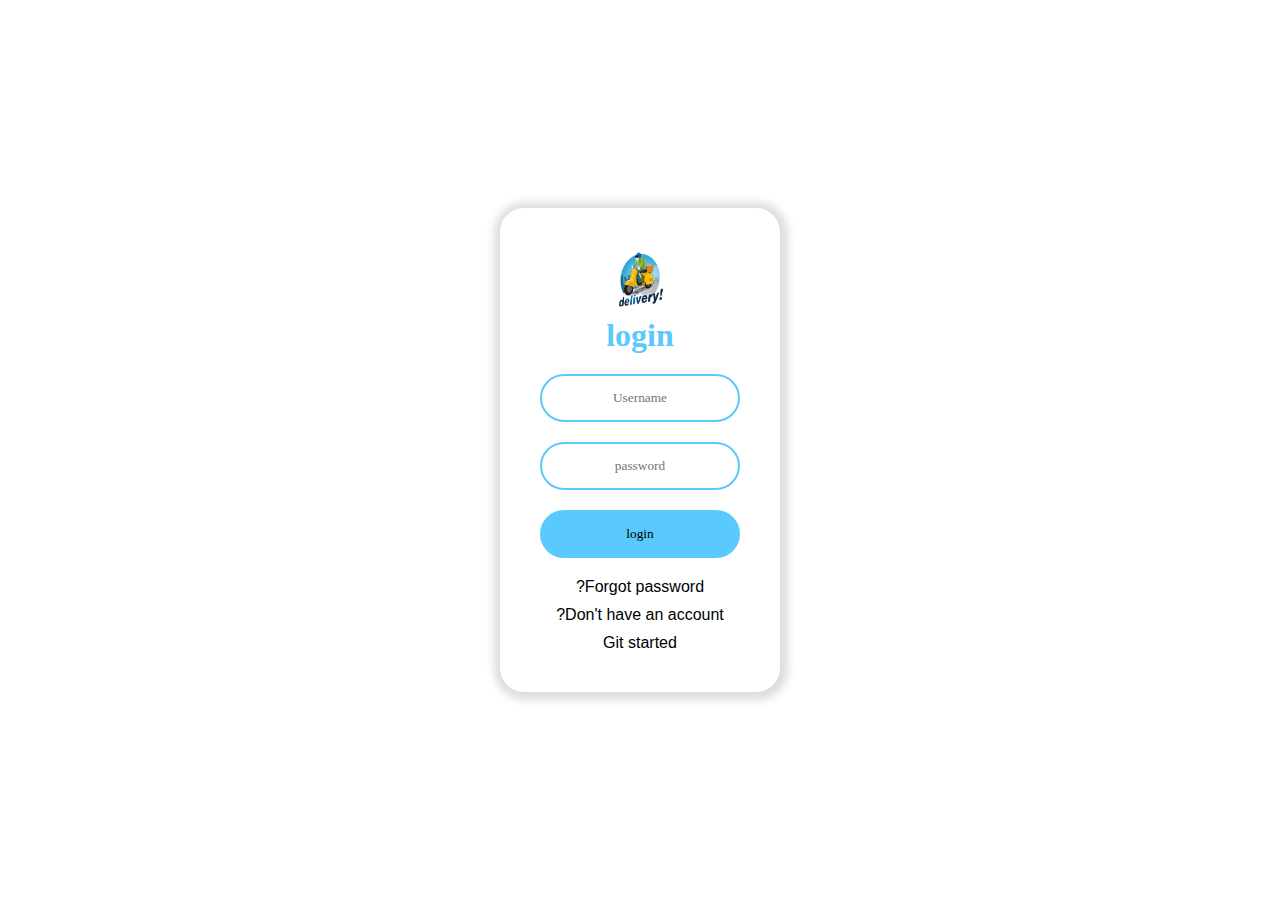
<file: login.html>
<!DOCTYPE html>
<html lang="en">
<head>
    <meta charset="UTF-8">
    <meta name="viewport" content="width=device-width, initial-scale=1.0">
    <link rel="stylesheet" href="css/style.css">
    <title>log in</title>
</head>
<body>
   <form class="box" action="pickup.html" method="post">
    <img class="logo" src="img/logo3-removebg-preview.png" alt="logo">
       <h1>login</h1>
       <input type="text" name="" placeholder="Username">
       <input type="password" name="" placeholder="password">
       <input type="submit" value="login">
       <a href="Forgot-password.html">Forgot password?</a>
       <p>Don't have an account? </p>
       <span><a href="index.html">Git started</a></span>
   </form>
</body>
</html>
</file>
<file: css/style.css>
* {
  padding: 0;
  margin: 0;
  -webkit-box-sizing: border-box;
          box-sizing: border-box;
  font-family: tahoma;
  -webkit-transition: all 0.3s ease;
  transition: all 0.3s ease;
  text-align: right;
  scroll-behavior: smooth;
}

body {
  direction: rtl;
}

/*start Nav*/
.navbar .container .navbar-brand img {
  max-height: 45px;
}

.navbar-light .navbar-nav .nav-link {
  color: #848992;
  font-size: 15px;
  font-weight: bold;
  font-family: "Open Sans", sans-serif;
  padding: 1.5rem 12px;
}

.navbar-light .navbar-nav .nav-link:hover {
  color: white;
}

.navbar-light .navbar-toggler {
  background-color: #5ac9fe;
}

.navbar {
  border-bottom: 1px solid rgba(241, 241, 241, 0.2);
  z-index: 999999;
  position: absolute;
  top: 0;
  right: 0;
  left: 0;
  background-color: #2f3640;
  background: var(--clr-white);
  -webkit-box-shadow: var(--light-shadow);
          box-shadow: var(--light-shadow);
  direction: ltr;
}

.navbar .navbar-nav .nav-item .nav-link {
  margin-left: 10px;
  color: #ddd;
  text-transform: uppercase;
  font-size: 14px;
  padding: 12px 10px;
  border-radius: 4px;
  -webkit-transition: 0.3s linear;
  transition: 0.3s linear;
  width: 95%;
}

.navbar .navbar-nav .nav-item .nav-link i {
  margin-right: 8px;
  font-size: 16px;
  padding-left: 6px;
}

.navbar .navbar-nav .nav-item .nav-link .home {
  color: #ff6b6b;
}

.navbar .navbar-nav .nav-item .nav-link .about {
  color: #0abde3;
}

.navbar .navbar-nav .nav-item .nav-link .works {
  color: #feca57;
}

.navbar .navbar-nav .nav-item .nav-link .team {
  color: #5f27cd;
}

.navbar .navbar-nav .nav-item .nav-link .contact {
  color: #1dd1a1;
}

.navbar .navbar-nav .nav-item .nav-link:hover {
  background: #5ac9fe;
  color: #2f3640;
  -webkit-transform: scale(1.1);
          transform: scale(1.1);
}

.modal-header .close {
  padding: 0px;
  margin: 0px;
}

/*start header*/
.header {
  background-image: url(../img/back.jpg);
  background-size: cover;
  background-repeat: no-repeat;
  background-attachment: fixed;
  background-position: center;
  position: relative;
  max-width: 100%;
  height: 650px;
}

.header .overlay {
  width: 100%;
  height: 100%;
  position: absolute;
  left: 0;
  top: 0;
  background-color: rgba(29, 29, 29, 0.5);
}

.header .overlay .container {
  position: relative;
  z-index: 4;
}

.header .overlay .container .banner {
  width: 100%;
  height: 100%;
  display: table;
  position: relative;
}

.header .overlay .container .banner .table-cell {
  display: table-cell;
  vertical-align: middle;
  min-height: 100%;
  height: 90vh;
}

.header .overlay .container .banner .table-cell .Register {
  text-align: end;
  font-family: sans-serif;
}

.header .overlay .container .banner .table-cell .Register .handline {
  font-size: 40px;
  color: #fff;
  text-transform: uppercase;
  margin-bottom: 12px;
  margin-top: 0px;
}

.header .overlay .container .banner .table-cell .Register .bio-website {
  text-transform: capitalize;
  font-size: 22px;
  color: #fff;
  line-height: 40px;
  margin-bottom: 20px;
  font-family: sans-serif;
}

.header .overlay .container .banner .table-cell .Register .link-btn {
  text-decoration: none;
}

.header .overlay .container .banner .table-cell .Register .link-btn .btn {
  margin-top: 0px;
  padding: 10px;
  border-radius: 10px;
  font-size: 17px;
  font-weight: bold;
  font-family: initial;
  display: block;
  background-image: linear-gradient(-45deg, #5ac9fe 0%, #04befe 100%);
}

.header .overlay .container .banner .table-cell .Register .link-btn .btn:hover {
  background-color: #17223e;
}

.header .overlay .container .banner .table-cell form .card {
  margin-right: auto;
}

.header .overlay .container .banner .table-cell form .card .card-body {
  text-align: center;
}

.header .overlay .container .banner .table-cell form .card input {
  padding: 8px;
  border-radius: 9px;
  border: 1px solid #dbd6d6;
  margin: 3px 0px 15px;
  text-align: center;
}

.header .overlay .container .banner .table-cell form .card .btn {
  padding: 8px 22px;
  border-radius: 10px;
  font-size: 15px;
  text-align: center;
}

.modal-content {
  position: absolute;
  top: 220px;
  width: 90% !important;
}

.email-box {
  height: 40px;
  -webkit-box-pack: center;
      -ms-flex-pack: center;
          justify-content: center;
  display: -webkit-box;
  display: -ms-flexbox;
  display: flex;
  /*its better to use inline-flex*/
}

.email-box i {
  background: #2f3542;
  width: 40px;
  line-height: 40px;
}

.tbox,
.btn {
  border: none;
  outline: none;
}

.tbox {
  width: 0px;
  -webkit-transition: 0.6s;
  transition: 0.6s;
}

.email-box:hover > .tbox,
.tbox:focus {
  width: 260px;
  padding: 0 10px;
}

.btn {
  background: #5ac9fe;
  color: white;
  padding: 0 10px;
  text-transform: uppercase;
  cursor: pointer;
  font-family: sans-serif;
}

/*Start About-one*/
.about-one {
  padding: 40px 0px;
}

.about-one .about-box-img {
  margin-bottom: 50px;
}

.about-one .about-box-img .box-img {
  position: relative;
  margin-left: 50px;
}

.about-one .about-box-img .box-img::before {
  content: "";
  position: absolute;
  width: 90%;
  height: 90%;
  background-color: #f1f1f1;
  bottom: -25px;
  left: -25px;
  z-index: -1;
}

.about-one .about-box-img .box-img::after {
  content: "";
  position: absolute;
  width: 90%;
  height: 90%;
  background-color: #5ac9fe;
  bottom: -50px;
  left: -50px;
  z-index: -2;
}

.about-one .about-box-img .box-img img {
  max-width: 100%;
  height: auto;
}

.about-one .about-box-text .sec-title .sec-title-headline .top-handline-title {
  color: #5ac9fe;
  font-size: 18px;
  font-weight: 700px;
  text-transform: uppercase;
}

.about-one .about-box-text .sec-title .sec-title-headline .handline-title {
  font-size: 31px;
  font-weight: 600;
  margin: 15px 0px 25px 0px;
  text-transform: uppercase;
}

.about-one .about-box-text .about-text {
  color: #9b9b9b;
  font-size: 15px;
  font-weight: 400;
  line-height: 25px;
  margin-bottom: 22px;
  position: relative;
  padding-right: 20px;
}

.about-one .about-box-text .about-text::after {
  content: "";
  background-color: #5ac9fe;
  position: absolute;
  width: 2px;
  height: 96%;
  top: 3%;
  right: 0px;
}

/*start service*/
.service {
  padding: 20px 0px 50px;
  background-color: #f5f5f5;
}

.service h1 {
  font-weight: bolder;
  text-decoration: underline;
  text-transform: uppercase;
  margin-bottom: 50px;
  font-family: sans-serif;
}

.service .box-service img {
  width: 100%;
  height: 160px;
}

.service .box-service .text {
  background-color: #383737;
  padding: 5px 0px;
}

.service .box-service .text h3 {
  font-size: 15px;
  color: #fff;
}

.portfolio {
  padding: 100px 0px;
  background-image: url(../img/pexels-gustavo-fring-4254140.jpg);
  background-position: center;
  background-size: cover;
  background-repeat: no-repeat;
  background-attachment: fixed;
  width: 100%;
  position: relative;
}

.portfolio .overlay {
  background-color: rgba(29, 29, 29, 0.6);
  width: 100%;
  height: 100%;
  position: absolute;
  left: 0;
  top: 0;
}

.portfolio .item-box {
  text-align: center;
  color: #fff;
  font-weight: bolder;
}

.portfolio .item-box .fas,
.portfolio .item-box .far {
  font-size: 50px;
  margin-bottom: 20px;
}

.portfolio .item-box .fas:hover,
.portfolio .item-box .far:hover {
  color: #5ac9fe;
}

.portfolio .item-box h3 {
  text-align: center;
  font-size: 20px;
  color: #d7d7d7;
}

.portfolio .item-box span {
  text-align: center;
  font-size: 22px;
}

/*****contact-us******/
.contact-us {
  padding: 50px 0px;
}

.contact-us .button {
  text-align: center;
}

.contact-us .sec-title-headline .top-handline-title {
  font-size: 30px;
  margin-bottom: 20px;
  background-color: #5ac9fe;
  width: 17%;
  padding: 12px;
  border-radius: 8px;
}

.contact-us h3 {
  background: #e7e7e7;
  margin: 0px;
  padding: 11px;
  width: 55%;
  font-size: 20px;
}

.contact-us .Send-information {
  padding: 10px 0px;
}

.contact-us .Send-information .input-filed {
  border: 1px solid #ddd;
  padding: 5px;
}

.contact-us .Send-information .input-filed label {
  font-size: 13px;
}

.contact-us .Send-information .input-filed span {
  color: #5ac9fe;
  padding-right: 5px;
}

.contact-us .Send-information .input-filed input,
.contact-us .Send-information .input-filed select {
  padding: 10px;
  width: 100%;
  border: 1px solid #ddd;
  border-radius: 5px;
}

.contact-us .Send-information .card {
  margin-top: 20px;
  width: 100%;
}

.contact-us .Send-information .card h5 {
  font-size: 15px;
  font-weight: 800;
  background: #e7e7e7;
  margin-bottom: 10px;
  padding: 11px;
  width: 40%;
}

.contact-us .Send-information .card input {
  padding: 5px;
}

.contact-us .Send-information .card .btn {
  padding: 5px 15px;
  font-size: 20px;
  border-radius: 5px;
  background-image: linear-gradient(-45deg, #5ac9fe 0%, #04befe 100%);
}

footer {
  background-color: #f1f1f1;
  padding: 30px 0px;
  color: #fff;
}

footer .social-media {
  margin-bottom: 20px;
  text-align: center;
}

footer .social-media .social_item {
  margin: 10px 10px 0 0;
  text-decoration: none;
  color: #000;
}

footer .social-media .social_item .social-icon {
  width: 50px;
  padding: 8px 6px;
  border-radius: 50%;
}

footer .social-media .social_item .social-icon i:hover {
  color: #5ac9fe;
}

footer .copyright {
  color: #000;
  text-align: center;
}

footer .copyright a {
  color: #5ac9fe;
}

/*End Home*/
/******************************login*****************************/
.box {
  padding: 40px;
  position: absolute;
  top: 50%;
  left: 50%;
  -webkit-transform: translate(-50%, -50%);
          transform: translate(-50%, -50%);
  background: #fff;
  color: white;
  text-align: center;
  border-radius: 24px;
  -webkit-box-shadow: 1px 1px 8px 7px #ddd;
          box-shadow: 1px 1px 8px 7px #ddd;
}

.box .logo {
  width: 70px;
  height: 65px;
}

.box h1 {
  color: #5ac9fe;
  text-align: center;
}

.box a {
  font-family: "Montserrat", sans-serif;
  text-decoration: blink;
  color: #000;
}

.box a:hover {
  text-decoration: underline;
  color: #5ac9fe;
}

.box p {
  font-family: "Montserrat", sans-serif;
  color: #000;
  text-align: center;
  padding: 10px 0px;
}

.box input[type="text"],
.box input[type="password"] {
  border: 0;
  background: none;
  display: block;
  margin: 20px auto;
  text-align: center;
  border: 2px solid #5ac9fe;
  padding: 14px 10px;
  width: 200px;
  outline: none;
  color: #000;
  border-radius: 24px;
  -webkit-transition: 0.25s;
  transition: 0.25s;
}

.box input[type="text"]:focus,
.box input[type="password"]:focus {
  width: 280px;
  color: #000;
  border-color: #17223e;
}

.box input[type="submit"] {
  border: 0;
  background: #5ac9fe;
  display: block;
  margin: 20px auto;
  text-align: center;
  border: 2px solid #5ac9fe;
  padding: 14px 14px;
  width: 200px;
  outline: none;
  color: #000;
  border-radius: 24px;
  -webkit-transition: 0.25s;
  transition: 0.25s;
  cursor: pointer;
}

.box input[type="submit"]:hover {
  background: #17223e;
  border: 2px solid #17223e;
  color: #fff;
}

/***********************************forget password*******************************/
.box input[type="email"] {
  border: 0;
  background: none;
  display: block;
  margin: 20px auto;
  text-align: center;
  border: 2px solid #5ac9fe;
  padding: 14px 10px;
  width: 200px;
  outline: none;
  color: white;
  border-radius: 24px;
  -webkit-transition: 0.25s;
  transition: 0.25s;
}

.box input[type="email"]:focus {
  width: 280px;
  color: white;
  border-color: #17223e;
}
/*# sourceMappingURL=style.css.map */
</file>
